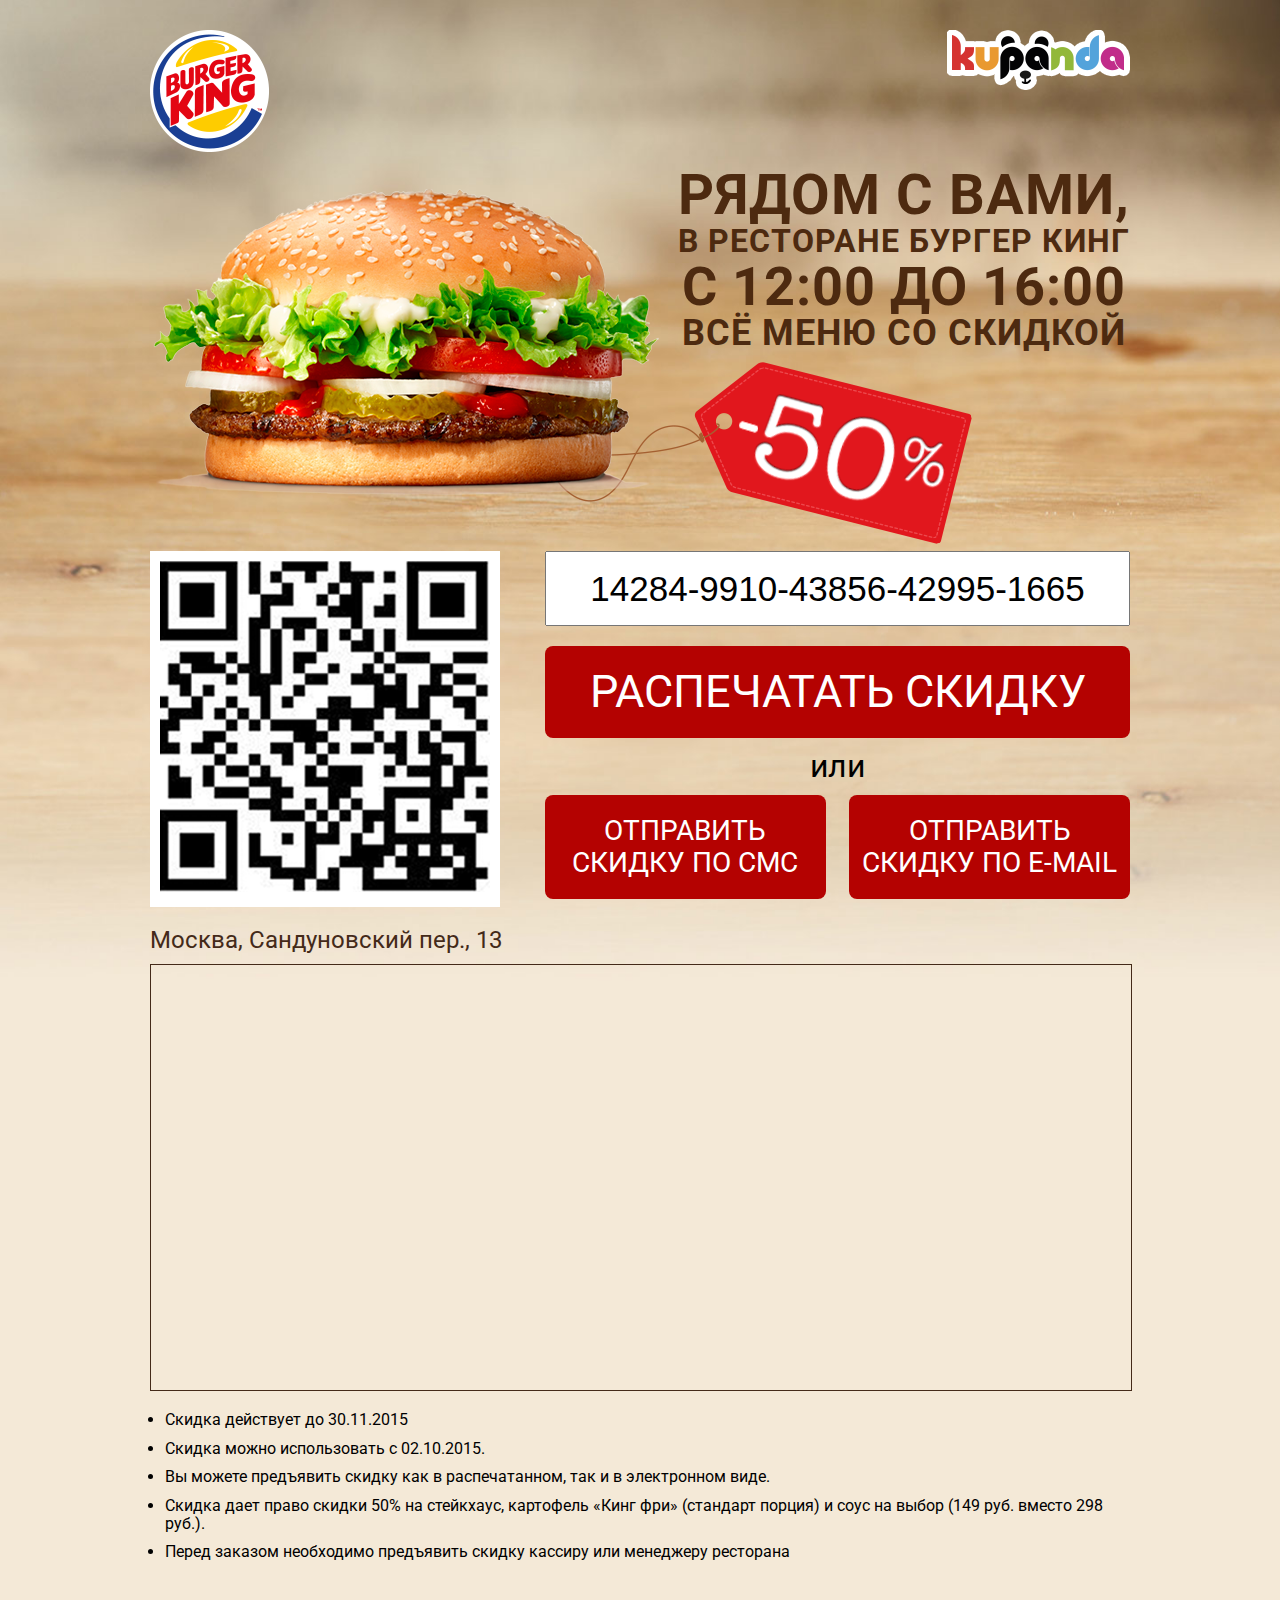
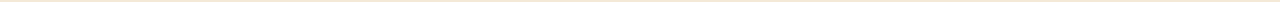
<file: index.html>
<!DOCTYPE html>
<html lang="en">
<head>
    <meta charset="UTF-8">
    <meta name="viewport" content="width=device-width, initial-scale=1.0">
    <title>Title</title>
    <link rel="stylesheet" href="css/all.css">
    <link href="https://fonts.googleapis.com/css?family=Roboto:300,400,400i,700&amp;subset=cyrillic,cyrillic-ext" rel="stylesheet">
</head>
<body>
<div class="l l_burger">
    <div class="wrapper">
        <div class="l__head head clearfix">
            <div class="head__logo head__logo-left "><img src="images/logo-burger.png" width="119" height="122" alt=""></div>
            <div class="head__logo head__logo-right "><img src="images/logo-kupanda.png" width="183" height="61" alt=""></div>
        </div>
        <div class="banner">
            <img class="banner__img" src="images/banner-burger.png"  alt="">
            <div class="banner__text">
                <span class="banner__text-line1">Рядом с вами,</span>
                <span class="banner__text-line2">в ресторане Бургер КИнг</span>
                <span class="banner__text-line3">с 12:00 до 16:00</span>
                <span class="banner__text-line4">всё меню со скидкой</span>
            </div>
        </div>
        <div class="l__controls controls clearfix">
            <div class="controls__qr">
                <img src="images/qr-burger.png" alt="">
            </div>
            <div class="controls__forms">
                <form action="">
                    <div class="input-line">
                        <input type="text" class="input-txt"  value="14284-9910-43856-42995-1665"/>
                        <div class="btn btn_long" onclick="window.print()">Распечатать скидку</div>
                    </div>
                    <div class="input-line"><span class="input-line__text">или</span></div>
                    <div class="input-line clearfix">
                        <div class="btn btn_left modal-link" data-link="template/mail.html">Отправить скидку по смс</div>
                        <div class="btn btn_right modal-link" data-link="template/mail.html">Отправить скидку по E-mail</div>
                    </div>
                </form>
            </div>
        </div>
        <div class="l__map map">
            <div class="map__adress">Москва, Сандуновский пер., 13</div>
            <div class="map__wrapper">
                <div id="map" class="map__inner"></div>
            </div>
        </div>
        <div class="rulles">
            <ul class="rulles__list">
                <li>Скидка действует до 30.11.2015</li>
                <li>Скидка можно использовать с 02.10.2015.</li>
                <li>Вы можете предъявить скидку как в распечатанном, так и в электронном виде.</li>
                <li>Скидка дает право скидки 50% на стейкхаус, картофель «Кинг фри» (стандарт порция) и соус на выбор (149 руб. вместо 298 руб.).</li>
                <li>Перед заказом необходимо предъявить скидку кассиру или менеджеру ресторана</li>
            </ul>
        </div>

</div>
    <div class="modal ">
        <div class="modal__overlay"></div>
        <div class="modal__body">
            <div class="modal__body-inner"></div>
            <svg class="modal__close">
                <line x1="0" y1="0" x2="20" y2="20" stroke="#000000" stroke-width="2" stroke-linecap="round"></line>
                <line x1="20" y1="0" x2="0" y2="20" stroke="#000000" stroke-width="2" stroke-linecap="round"></line>
            </svg>
        </div>
    </div>
    <script src="https://api-maps.yandex.ru/2.1/?lang=ru_RU" type="text/javascript"></script>
    <script src="js/maps.js"></script>
    <script src="js/modal.js"></script>
</body>
</html>
</file>
<file: css/all.css>
@import "normalize.css";
@import "style.css";
@import "media.css";
</file>
